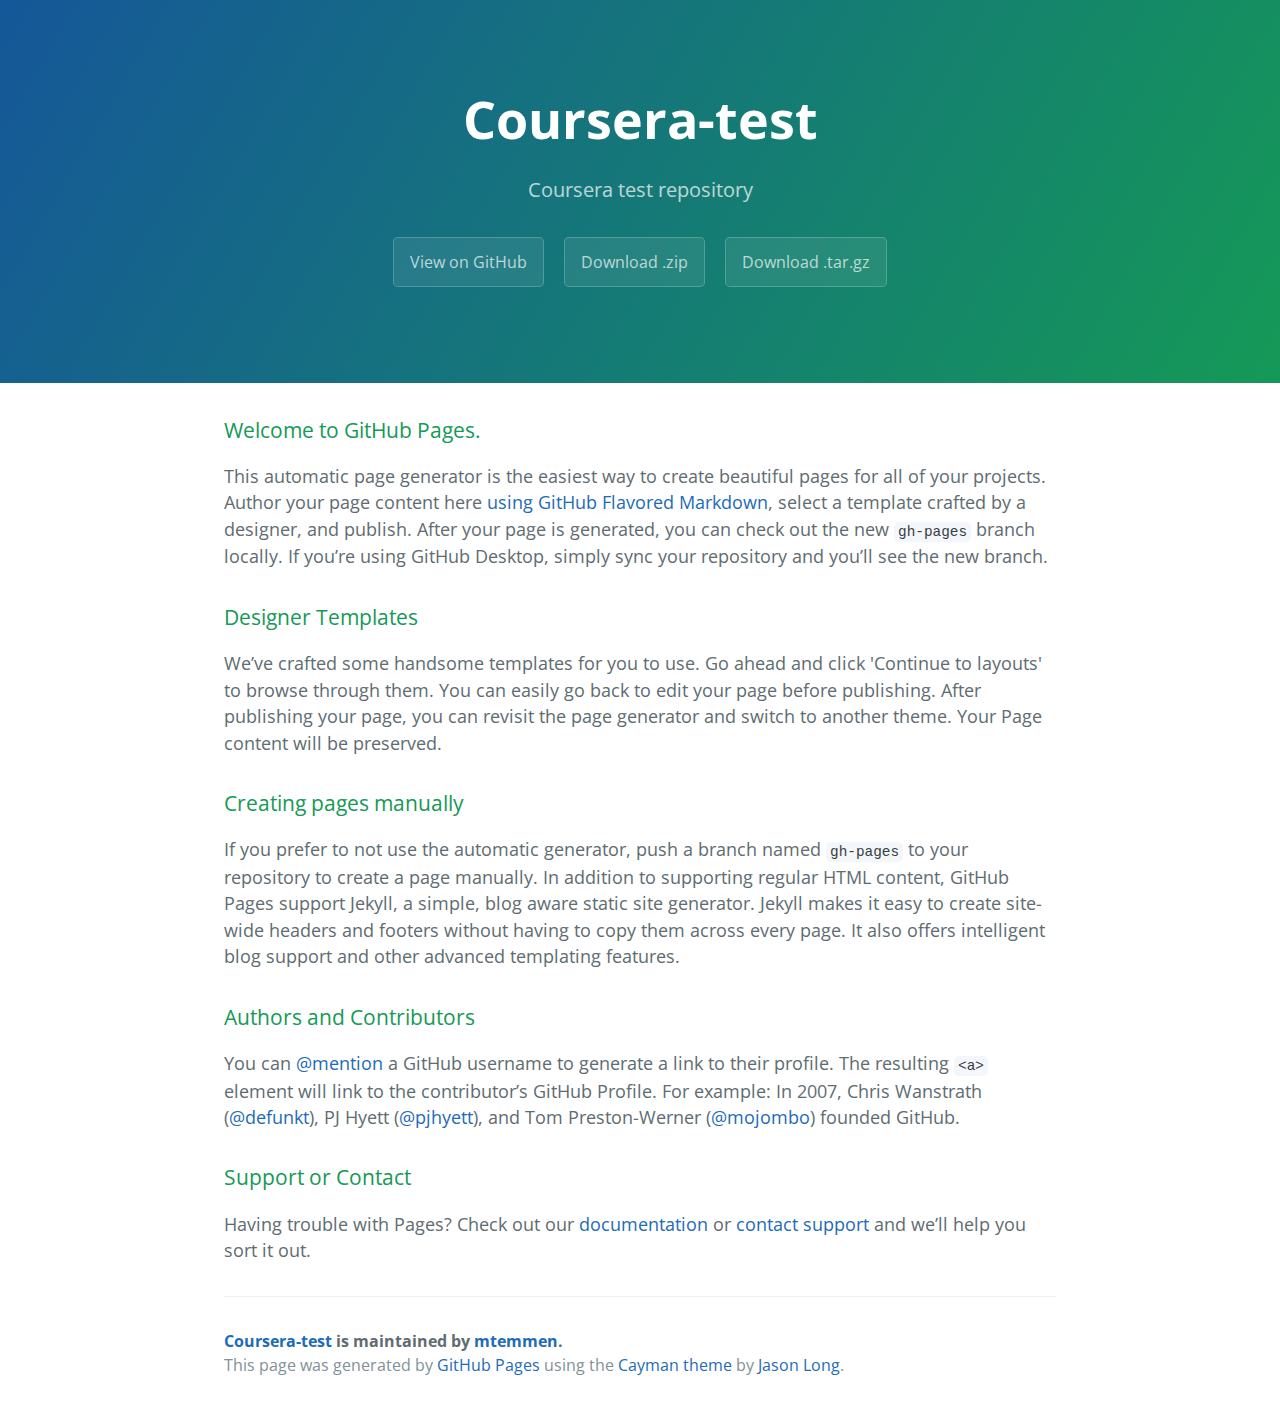
<file: index.html>
<!DOCTYPE html>
<html lang="en-us">
  <head>
    <meta charset="UTF-8">
    <title>Coursera-test by mtemmen</title>
    <meta name="viewport" content="width=device-width, initial-scale=1">
    <link rel="stylesheet" type="text/css" href="stylesheets/normalize.css" media="screen">
    <link href='https://fonts.googleapis.com/css?family=Open+Sans:400,700' rel='stylesheet' type='text/css'>
    <link rel="stylesheet" type="text/css" href="stylesheets/stylesheet.css" media="screen">
    <link rel="stylesheet" type="text/css" href="stylesheets/github-light.css" media="screen">
  </head>
  <body>
    <section class="page-header">
      <h1 class="project-name">Coursera-test</h1>
      <h2 class="project-tagline">Coursera test repository</h2>
      <a href="https://github.com/mtemmen/coursera-test" class="btn">View on GitHub</a>
      <a href="https://github.com/mtemmen/coursera-test/zipball/master" class="btn">Download .zip</a>
      <a href="https://github.com/mtemmen/coursera-test/tarball/master" class="btn">Download .tar.gz</a>
    </section>

    <section class="main-content">
      <h3>
<a id="welcome-to-github-pages" class="anchor" href="#welcome-to-github-pages" aria-hidden="true"><span aria-hidden="true" class="octicon octicon-link"></span></a>Welcome to GitHub Pages.</h3>

<p>This automatic page generator is the easiest way to create beautiful pages for all of your projects. Author your page content here <a href="https://guides.github.com/features/mastering-markdown/">using GitHub Flavored Markdown</a>, select a template crafted by a designer, and publish. After your page is generated, you can check out the new <code>gh-pages</code> branch locally. If you’re using GitHub Desktop, simply sync your repository and you’ll see the new branch.</p>

<h3>
<a id="designer-templates" class="anchor" href="#designer-templates" aria-hidden="true"><span aria-hidden="true" class="octicon octicon-link"></span></a>Designer Templates</h3>

<p>We’ve crafted some handsome templates for you to use. Go ahead and click 'Continue to layouts' to browse through them. You can easily go back to edit your page before publishing. After publishing your page, you can revisit the page generator and switch to another theme. Your Page content will be preserved.</p>

<h3>
<a id="creating-pages-manually" class="anchor" href="#creating-pages-manually" aria-hidden="true"><span aria-hidden="true" class="octicon octicon-link"></span></a>Creating pages manually</h3>

<p>If you prefer to not use the automatic generator, push a branch named <code>gh-pages</code> to your repository to create a page manually. In addition to supporting regular HTML content, GitHub Pages support Jekyll, a simple, blog aware static site generator. Jekyll makes it easy to create site-wide headers and footers without having to copy them across every page. It also offers intelligent blog support and other advanced templating features.</p>

<h3>
<a id="authors-and-contributors" class="anchor" href="#authors-and-contributors" aria-hidden="true"><span aria-hidden="true" class="octicon octicon-link"></span></a>Authors and Contributors</h3>

<p>You can <a href="https://help.github.com/articles/basic-writing-and-formatting-syntax/#mentioning-users-and-teams" class="user-mention">@mention</a> a GitHub username to generate a link to their profile. The resulting <code>&lt;a&gt;</code> element will link to the contributor’s GitHub Profile. For example: In 2007, Chris Wanstrath (<a href="https://github.com/defunkt" class="user-mention">@defunkt</a>), PJ Hyett (<a href="https://github.com/pjhyett" class="user-mention">@pjhyett</a>), and Tom Preston-Werner (<a href="https://github.com/mojombo" class="user-mention">@mojombo</a>) founded GitHub.</p>

<h3>
<a id="support-or-contact" class="anchor" href="#support-or-contact" aria-hidden="true"><span aria-hidden="true" class="octicon octicon-link"></span></a>Support or Contact</h3>

<p>Having trouble with Pages? Check out our <a href="https://help.github.com/pages">documentation</a> or <a href="https://github.com/contact">contact support</a> and we’ll help you sort it out.</p>

      <footer class="site-footer">
        <span class="site-footer-owner"><a href="https://github.com/mtemmen/coursera-test">Coursera-test</a> is maintained by <a href="https://github.com/mtemmen">mtemmen</a>.</span>

        <span class="site-footer-credits">This page was generated by <a href="https://pages.github.com">GitHub Pages</a> using the <a href="https://github.com/jasonlong/cayman-theme">Cayman theme</a> by <a href="https://twitter.com/jasonlong">Jason Long</a>.</span>
      </footer>

    </section>

  
  </body>
</html>
</file>
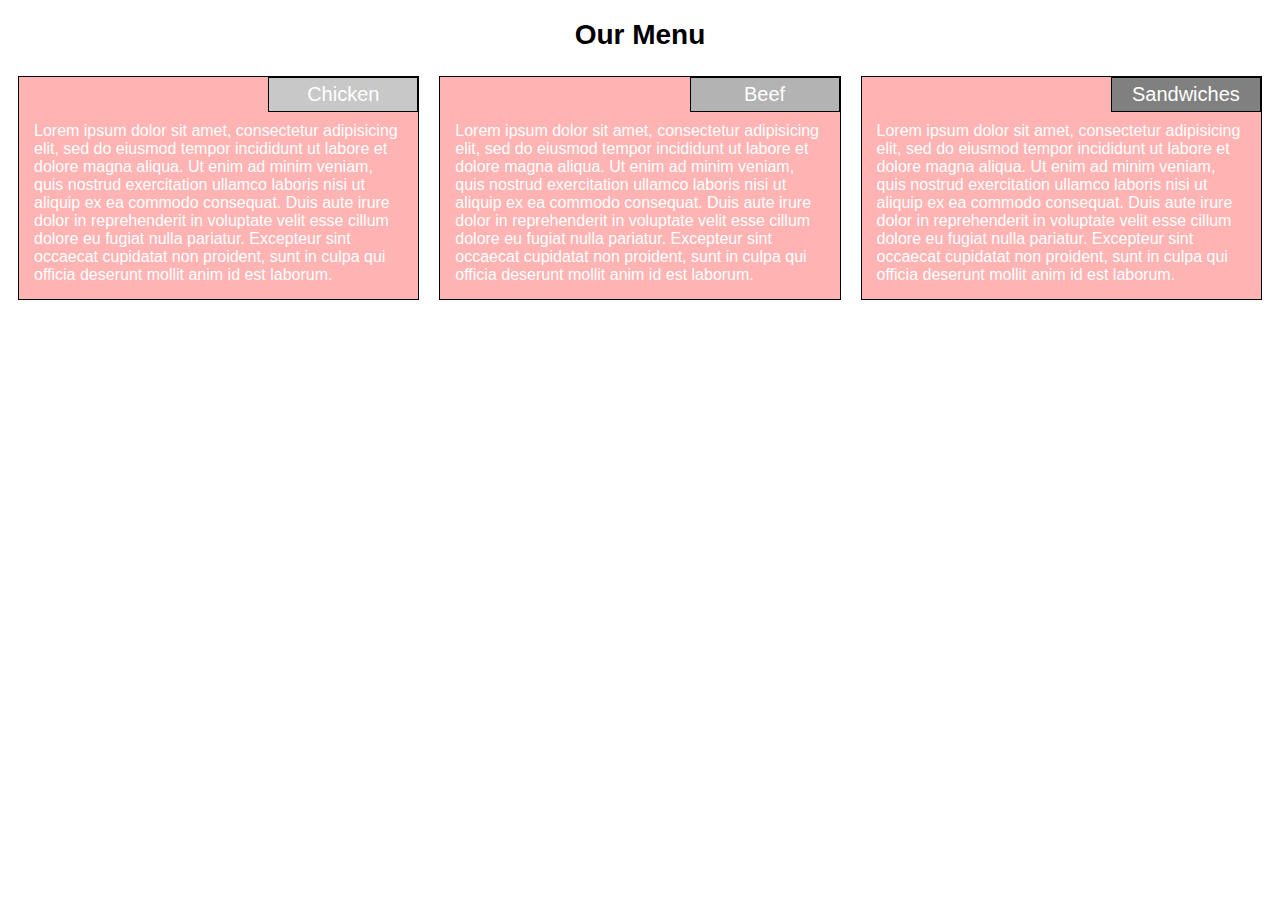
<file: module2_solution/index.html>
<!DOCTYPE html>
<html>
<head>
<meta charset="utf-8">
 <meta name="viewport" content="width=device-width, initial-scale=1">
	<title>Coursera Module 2 Assignment</title>
<link rel="stylesheet" href="css/mod2_assignment.css">
</head>
<body>
<h1>Our Menu</h1>

<div class="row">
	<div class="col-lg-4 col-md-6">
		<section>
		<div class="title1">Chicken</div>
		<p>Lorem ipsum dolor sit amet, consectetur adipisicing elit, sed do eiusmod
		tempor incididunt ut labore et dolore magna aliqua. Ut enim ad minim veniam,
		quis nostrud exercitation ullamco laboris nisi ut aliquip ex ea commodo
		consequat. Duis aute irure dolor in reprehenderit in voluptate velit esse
		cillum dolore eu fugiat nulla pariatur. Excepteur sint occaecat cupidatat non
		proident, sunt in culpa qui officia deserunt mollit anim id est laborum.</p>
		</section>
	</div>
	<div class="col-lg-4 col-md-6">
		<section>
		<div class="title2">Beef</div>
		<p>Lorem ipsum dolor sit amet, consectetur adipisicing elit, sed do eiusmod
		tempor incididunt ut labore et dolore magna aliqua. Ut enim ad minim veniam,
		quis nostrud exercitation ullamco laboris nisi ut aliquip ex ea commodo
		consequat. Duis aute irure dolor in reprehenderit in voluptate velit esse
		cillum dolore eu fugiat nulla pariatur. Excepteur sint occaecat cupidatat non
		proident, sunt in culpa qui officia deserunt mollit anim id est laborum.</p>
		</section>
	</div>
	<div class="col-lg-4 col-md-12">
		<section>
		<div class="title3">Sandwiches</div>
		<p>Lorem ipsum dolor sit amet, consectetur adipisicing elit, sed do eiusmod
		tempor incididunt ut labore et dolore magna aliqua. Ut enim ad minim veniam,
		quis nostrud exercitation ullamco laboris nisi ut aliquip ex ea commodo
		consequat. Duis aute irure dolor in reprehenderit in voluptate velit esse
		cillum dolore eu fugiat nulla pariatur. Excepteur sint occaecat cupidatat non
		proident, sunt in culpa qui officia deserunt mollit anim id est laborum.</p>
		</section>
	</div>
</div>


</body>
</html>
</file>
<file: stylesheets/stylesheet.css>
* {
  box-sizing: border-box; }

body {
  padding: 0;
  margin: 0;
  font-family: "Open Sans", "Helvetica Neue", Helvetica, Arial, sans-serif;
  font-size: 16px;
  line-height: 1.5;
  color: #606c71; }

a {
  color: #1e6bb8;
  text-decoration: none; }
  a:hover {
    text-decoration: underline; }

.btn {
  display: inline-block;
  margin-bottom: 1rem;
  color: rgba(255, 255, 255, 0.7);
  background-color: rgba(255, 255, 255, 0.08);
  border-color: rgba(255, 255, 255, 0.2);
  border-style: solid;
  border-width: 1px;
  border-radius: 0.3rem;
  transition: color 0.2s, background-color 0.2s, border-color 0.2s; }
  .btn + .btn {
    margin-left: 1rem; }

.btn:hover {
  color: rgba(255, 255, 255, 0.8);
  text-decoration: none;
  background-color: rgba(255, 255, 255, 0.2);
  border-color: rgba(255, 255, 255, 0.3); }

@media screen and (min-width: 64em) {
  .btn {
    padding: 0.75rem 1rem; } }

@media screen and (min-width: 42em) and (max-width: 64em) {
  .btn {
    padding: 0.6rem 0.9rem;
    font-size: 0.9rem; } }

@media screen and (max-width: 42em) {
  .btn {
    display: block;
    width: 100%;
    padding: 0.75rem;
    font-size: 0.9rem; }
    .btn + .btn {
      margin-top: 1rem;
      margin-left: 0; } }

.page-header {
  color: #fff;
  text-align: center;
  background-color: #159957;
  background-image: linear-gradient(120deg, #155799, #159957); }

@media screen and (min-width: 64em) {
  .page-header {
    padding: 5rem 6rem; } }

@media screen and (min-width: 42em) and (max-width: 64em) {
  .page-header {
    padding: 3rem 4rem; } }

@media screen and (max-width: 42em) {
  .page-header {
    padding: 2rem 1rem; } }

.project-name {
  margin-top: 0;
  margin-bottom: 0.1rem; }

@media screen and (min-width: 64em) {
  .project-name {
    font-size: 3.25rem; } }

@media screen and (min-width: 42em) and (max-width: 64em) {
  .project-name {
    font-size: 2.25rem; } }

@media screen and (max-width: 42em) {
  .project-name {
    font-size: 1.75rem; } }

.project-tagline {
  margin-bottom: 2rem;
  font-weight: normal;
  opacity: 0.7; }

@media screen and (min-width: 64em) {
  .project-tagline {
    font-size: 1.25rem; } }

@media screen and (min-width: 42em) and (max-width: 64em) {
  .project-tagline {
    font-size: 1.15rem; } }

@media screen and (max-width: 42em) {
  .project-tagline {
    font-size: 1rem; } }

.main-content :first-child {
  margin-top: 0; }
.main-content img {
  max-width: 100%; }
.main-content h1, .main-content h2, .main-content h3, .main-content h4, .main-content h5, .main-content h6 {
  margin-top: 2rem;
  margin-bottom: 1rem;
  font-weight: normal;
  color: #159957; }
.main-content p {
  margin-bottom: 1em; }
.main-content code {
  padding: 2px 4px;
  font-family: Consolas, "Liberation Mono", Menlo, Courier, monospace;
  font-size: 0.9rem;
  color: #383e41;
  background-color: #f3f6fa;
  border-radius: 0.3rem; }
.main-content pre {
  padding: 0.8rem;
  margin-top: 0;
  margin-bottom: 1rem;
  font: 1rem Consolas, "Liberation Mono", Menlo, Courier, monospace;
  color: #567482;
  word-wrap: normal;
  background-color: #f3f6fa;
  border: solid 1px #dce6f0;
  border-radius: 0.3rem; }
  .main-content pre > code {
    padding: 0;
    margin: 0;
    font-size: 0.9rem;
    color: #567482;
    word-break: normal;
    white-space: pre;
    background: transparent;
    border: 0; }
.main-content .highlight {
  margin-bottom: 1rem; }
  .main-content .highlight pre {
    margin-bottom: 0;
    word-break: normal; }
.main-content .highlight pre, .main-content pre {
  padding: 0.8rem;
  overflow: auto;
  font-size: 0.9rem;
  line-height: 1.45;
  border-radius: 0.3rem; }
.main-content pre code, .main-content pre tt {
  display: inline;
  max-width: initial;
  padding: 0;
  margin: 0;
  overflow: initial;
  line-height: inherit;
  word-wrap: normal;
  background-color: transparent;
  border: 0; }
  .main-content pre code:before, .main-content pre code:after, .main-content pre tt:before, .main-content pre tt:after {
    content: normal; }
.main-content ul, .main-content ol {
  margin-top: 0; }
.main-content blockquote {
  padding: 0 1rem;
  margin-left: 0;
  color: #819198;
  border-left: 0.3rem solid #dce6f0; }
  .main-content blockquote > :first-child {
    margin-top: 0; }
  .main-content blockquote > :last-child {
    margin-bottom: 0; }
.main-content table {
  display: block;
  width: 100%;
  overflow: auto;
  word-break: normal;
  word-break: keep-all; }
  .main-content table th {
    font-weight: bold; }
  .main-content table th, .main-content table td {
    padding: 0.5rem 1rem;
    border: 1px solid #e9ebec; }
.main-content dl {
  padding: 0; }
  .main-content dl dt {
    padding: 0;
    margin-top: 1rem;
    font-size: 1rem;
    font-weight: bold; }
  .main-content dl dd {
    padding: 0;
    margin-bottom: 1rem; }
.main-content hr {
  height: 2px;
  padding: 0;
  margin: 1rem 0;
  background-color: #eff0f1;
  border: 0; }

@media screen and (min-width: 64em) {
  .main-content {
    max-width: 64rem;
    padding: 2rem 6rem;
    margin: 0 auto;
    font-size: 1.1rem; } }

@media screen and (min-width: 42em) and (max-width: 64em) {
  .main-content {
    padding: 2rem 4rem;
    font-size: 1.1rem; } }

@media screen and (max-width: 42em) {
  .main-content {
    padding: 2rem 1rem;
    font-size: 1rem; } }

.site-footer {
  padding-top: 2rem;
  margin-top: 2rem;
  border-top: solid 1px #eff0f1; }

.site-footer-owner {
  display: block;
  font-weight: bold; }

.site-footer-credits {
  color: #819198; }

@media screen and (min-width: 64em) {
  .site-footer {
    font-size: 1rem; } }

@media screen and (min-width: 42em) and (max-width: 64em) {
  .site-footer {
    font-size: 1rem; } }

@media screen and (max-width: 42em) {
  .site-footer {
    font-size: 0.9rem; } }
</file>
<file: stylesheets/github-light.css>
/*
The MIT License (MIT)

Copyright (c) 2016 GitHub, Inc.

Permission is hereby granted, free of charge, to any person obtaining a copy
of this software and associated documentation files (the "Software"), to deal
in the Software without restriction, including without limitation the rights
to use, copy, modify, merge, publish, distribute, sublicense, and/or sell
copies of the Software, and to permit persons to whom the Software is
furnished to do so, subject to the following conditions:

The above copyright notice and this permission notice shall be included in all
copies or substantial portions of the Software.

THE SOFTWARE IS PROVIDED "AS IS", WITHOUT WARRANTY OF ANY KIND, EXPRESS OR
IMPLIED, INCLUDING BUT NOT LIMITED TO THE WARRANTIES OF MERCHANTABILITY,
FITNESS FOR A PARTICULAR PURPOSE AND NONINFRINGEMENT. IN NO EVENT SHALL THE
AUTHORS OR COPYRIGHT HOLDERS BE LIABLE FOR ANY CLAIM, DAMAGES OR OTHER
LIABILITY, WHETHER IN AN ACTION OF CONTRACT, TORT OR OTHERWISE, ARISING FROM,
OUT OF OR IN CONNECTION WITH THE SOFTWARE OR THE USE OR OTHER DEALINGS IN THE
SOFTWARE.

*/

.pl-c /* comment */ {
  color: #969896;
}

.pl-c1 /* constant, variable.other.constant, support, meta.property-name, support.constant, support.variable, meta.module-reference, markup.raw, meta.diff.header */,
.pl-s .pl-v /* string variable */ {
  color: #0086b3;
}

.pl-e /* entity */,
.pl-en /* entity.name */ {
  color: #795da3;
}

.pl-smi /* variable.parameter.function, storage.modifier.package, storage.modifier.import, storage.type.java, variable.other */,
.pl-s .pl-s1 /* string source */ {
  color: #333;
}

.pl-ent /* entity.name.tag */ {
  color: #63a35c;
}

.pl-k /* keyword, storage, storage.type */ {
  color: #a71d5d;
}

.pl-s /* string */,
.pl-pds /* punctuation.definition.string, string.regexp.character-class */,
.pl-s .pl-pse .pl-s1 /* string punctuation.section.embedded source */,
.pl-sr /* string.regexp */,
.pl-sr .pl-cce /* string.regexp constant.character.escape */,
.pl-sr .pl-sre /* string.regexp source.ruby.embedded */,
.pl-sr .pl-sra /* string.regexp string.regexp.arbitrary-repitition */ {
  color: #183691;
}

.pl-v /* variable */ {
  color: #ed6a43;
}

.pl-id /* invalid.deprecated */ {
  color: #b52a1d;
}

.pl-ii /* invalid.illegal */ {
  color: #f8f8f8;
  background-color: #b52a1d;
}

.pl-sr .pl-cce /* string.regexp constant.character.escape */ {
  font-weight: bold;
  color: #63a35c;
}

.pl-ml /* markup.list */ {
  color: #693a17;
}

.pl-mh /* markup.heading */,
.pl-mh .pl-en /* markup.heading entity.name */,
.pl-ms /* meta.separator */ {
  font-weight: bold;
  color: #1d3e81;
}

.pl-mq /* markup.quote */ {
  color: #008080;
}

.pl-mi /* markup.italic */ {
  font-style: italic;
  color: #333;
}

.pl-mb /* markup.bold */ {
  font-weight: bold;
  color: #333;
}

.pl-md /* markup.deleted, meta.diff.header.from-file */ {
  color: #bd2c00;
  background-color: #ffecec;
}

.pl-mi1 /* markup.inserted, meta.diff.header.to-file */ {
  color: #55a532;
  background-color: #eaffea;
}

.pl-mdr /* meta.diff.range */ {
  font-weight: bold;
  color: #795da3;
}

.pl-mo /* meta.output */ {
  color: #1d3e81;
}
</file>
<file: module2_solution/css/mod2_assignment.css>
* {
  box-sizing: border-box;
}
body {
  font-family: Tahoma, Geneva, sans-serif;
}
h1 {
  margin-bottom: 15px;
  text-align: center;
  font-size: 175%;
}

section {
  background-color: #ffb3b3;
  color: #ffffff;
  padding: 5px;
  margin: 10px;
  border: 1px solid black;
  position: relative;
}

.title1 {
  width: 150px;
  padding: 5px;
  border: 1px solid black;
  font-size: 125%;
  text-align: center;
  background-color: #c8c8c8;
  position: absolute;
  top: 0px;
  right: 0px;
}

.title2 {
  width: 150px;
  padding: 5px;
  border: 1px solid black;
  font-size: 125%;
  text-align: center;
  background-color:  #b3b3b3;
  position: absolute;
  top: 0px;
  right: 0px;
}

.title3 {
  width: 150px;
  padding: 5px;
  border: 1px solid black;
  font-size: 125%;
  text-align: center;
  background-color: #808080;
  position: absolute;
  top: 0px;
  right: 0px;
}

p {
  margin: 10px;
  padding-top: 30px;
}
/* Simple Responsive Framework. */
.row {
  width: 100%;
}
/********** Large devices only **********/
@media (min-width: 992px) {
  .col-lg-1, .col-lg-2, .col-lg-3, .col-lg-4, .col-lg-5, .col-lg-6, .col-lg-7, .col-lg-8, .col-lg-9, .col-lg-10, .col-lg-11, .col-lg-12 {
    float: left;
 
  }
  .col-lg-1 {
    width: 8.33%;
  }
  .col-lg-2 {
    width: 16.66%;
  }
  .col-lg-3 {
    width: 25%;
  }
  .col-lg-4 {
    width: 33.33%;
  }
  .col-lg-5 {
    width: 41.66%;
  }
  .col-lg-6 {
    width: 50%;
  }
  .col-lg-7 {
    width: 58.33%;
  }
  .col-lg-8 {
    width: 66.66%;
  }
  .col-lg-9 {
    width: 74.99%;
  }
  .col-lg-10 {
    width: 83.33%;
  }
  .col-lg-11 {
    width: 91.66%;
  }
  .col-lg-12 {
    width: 100%;
  }
}
/********** Medium devices only **********/
@media (min-width: 768px) and (max-width: 991px) {
  .col-md-1, .col-md-2, .col-md-3, .col-md-4, .col-md-5, .col-md-6, .col-md-7, .col-md-8, .col-md-9, .col-md-10, .col-md-11, .col-md-12 {
    float: left;
   
  }
  .col-md-1 {
    width: 8.33%;
  }
  .col-md-2 {
    width: 16.66%;
  }
  .col-md-3 {
    width: 25%;
  }
  .col-md-4 {
    width: 33.33%;
  }
  .col-md-5 {
    width: 41.66%;
  }
  .col-md-6 {
    width: 50%;
  }
  .col-md-7 {
    width: 58.33%;
  }
  .col-md-8 {
    width: 66.66%;
  }
  .col-md-9 {
    width: 74.99%;
  }
  .col-md-10 {
    width: 83.33%;
  }
  .col-md-11 {
    width: 91.66%;
  }
  .col-md-12 {
    width: 100%;
  }
}
/********** Small devices only *********/
@media (max-width: 767px) {
  .col-sm-1, .col-sm-2, col-sm-3, .col-sm-4, .col-sm-5, .col-sm-6, .col-sm-7, .col-sm-8, .col-sm-9, .col-sm-10, .col-sm-11, .col-sm-12 {
    float: left;
    
  }
  .col-sm-1 {
  width: 8.33%;
  }
  .col-sm-2 {
  width: 16.66%;
  }
  .col-sm-3 {
  width: 25%;
  }
  .col-sm-4 {
  width:33.33%;
  }
  .col-sm-5 {
  width: 41.66%
  }
  .col-sm-6 {
  width: 50%
  }
  .col-sm-7 {
  width: 58.33%
  }
  .col-sm-8 {
  width: 66.66%
  }
  .col-sm-9 {
  width: 74.99%
  }
  .col-sm-10 {
  width: 83.33%
  }
  .col-sm-11 {
  width: 91.66%
  }
  .col-sm-12 {
  width: 100%
  }
}
</file>
